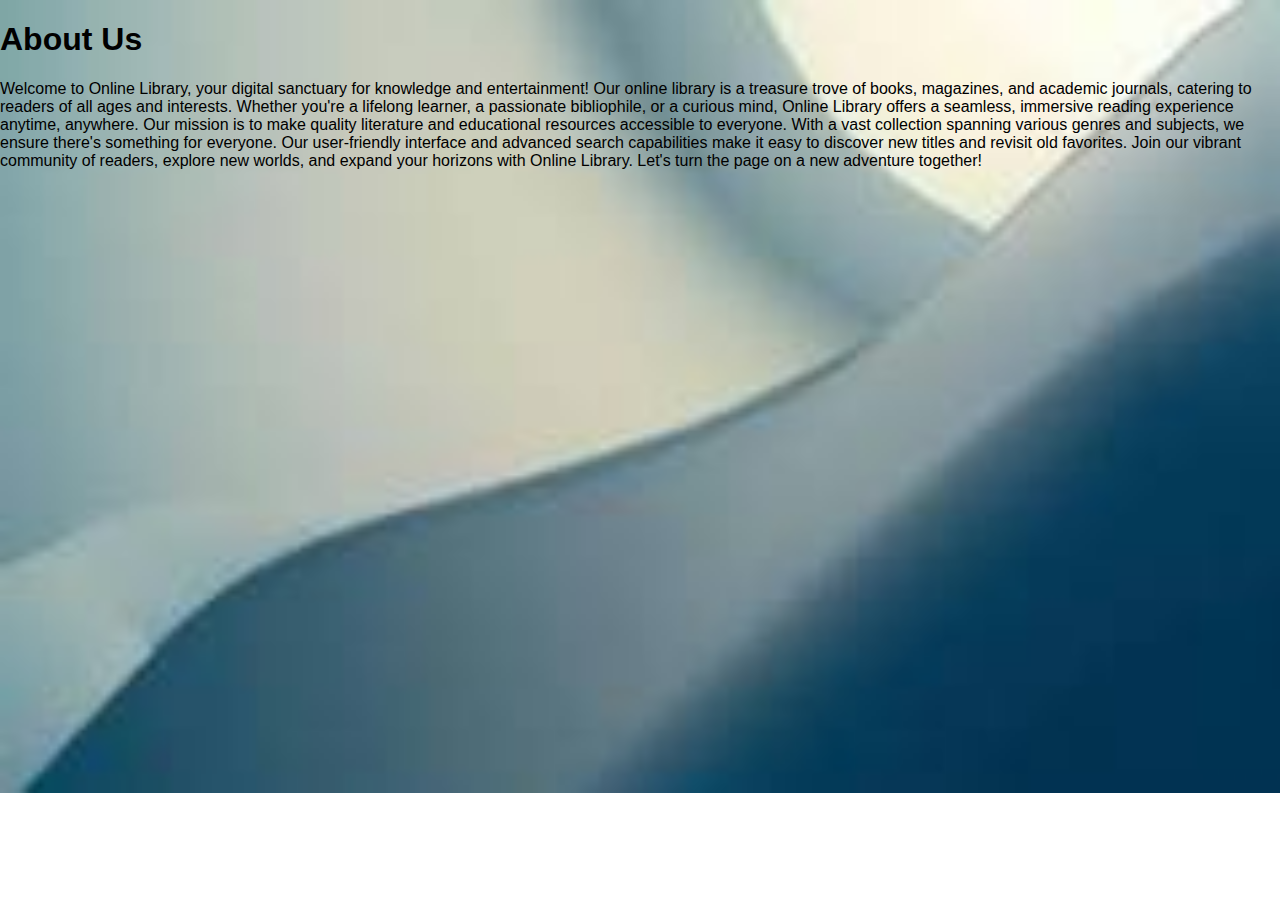
<file: about.html>
<!DOCTYPE html>
<html lang="en">
<head>
    <meta charset="UTF-8">
    <meta name="viewport" content="width=device-width, initial-scale=1.0">
    <title>Document</title>
    <link rel="stylesheet" href="style.css">
</head>
<style>
    .image-container
    body{
        background: url(back\ image.jpg) no repeat;
        background-size: cover;
    }
    }
    .heading{
        justify-content: center;
    }
</style>

    <body>
        <div class="heading">
            <h1>About Us</h1>
      
         
            <p>
                Welcome to Online Library, your digital sanctuary for knowledge and entertainment! Our online library is a treasure trove of books, magazines, and academic journals, catering to readers of all ages and interests. Whether you're a lifelong learner, a passionate bibliophile, or a curious mind, Online Library offers a seamless, immersive reading experience anytime, anywhere.
Our mission is to make quality literature and educational resources accessible to everyone. With a vast collection spanning various genres and subjects, we ensure there's something for everyone. Our user-friendly interface and advanced search capabilities make it easy to discover new titles and revisit old favorites.
Join our vibrant community of readers, explore new worlds, and expand your horizons with Online Library. Let's turn the page on a new adventure together!
            </p>
         </div>
</file>
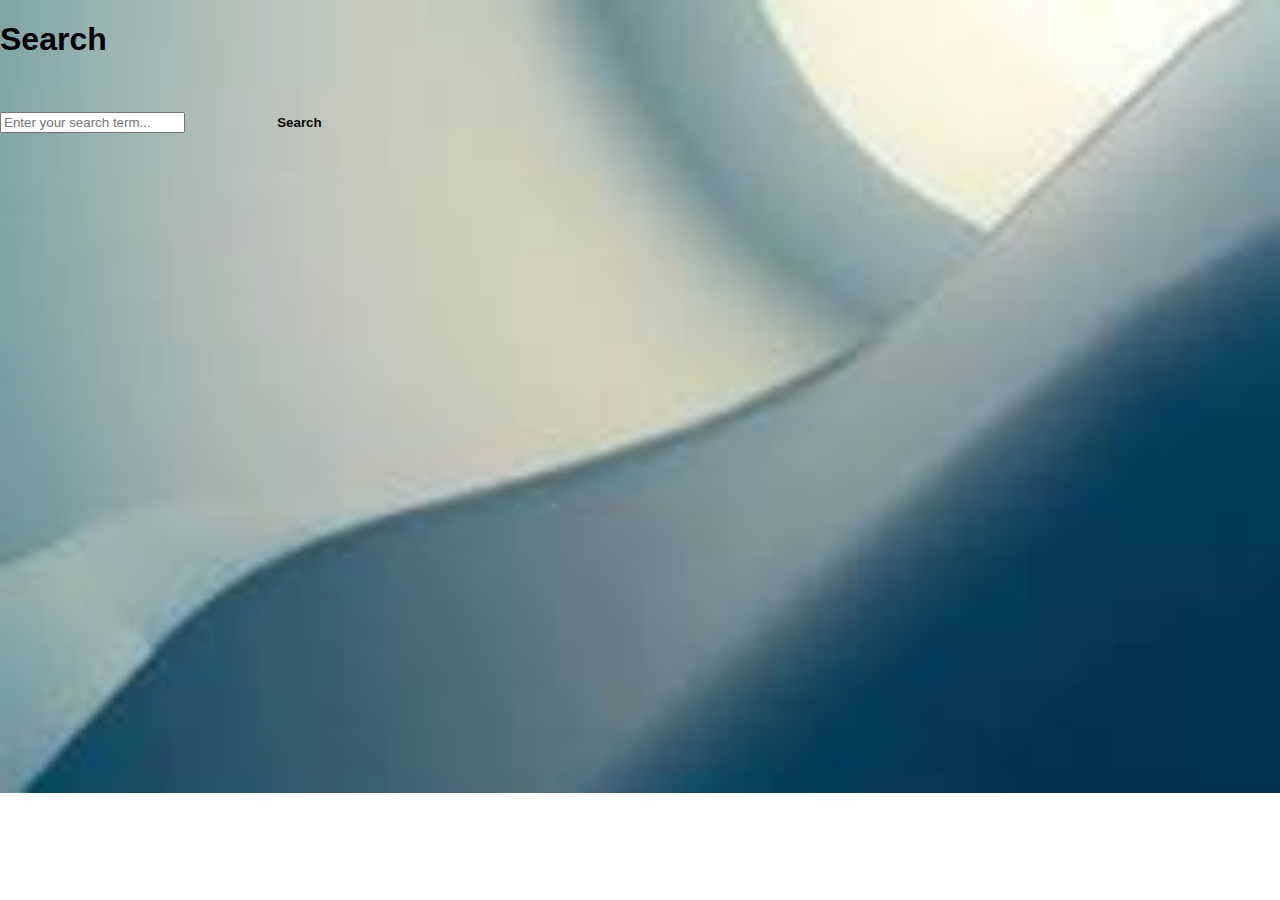
<file: addbook.html>
<!DOCTYPE html>
<html lang="en">
<head>
    <meta charset="UTF-8">
    <meta name="viewport" content="width=device-width, initial-scale=1.0">
    <title>Search Page</title>
    <link rel="stylesheet" href="style.css">
</head>
<body>
    <div class="search-container">
        <h1>Search</h1>
        <form action="/search" method="GET">
            <input type="text" name="query" placeholder="Enter your search term...">
            <button type="submit">Search</button>
        </form>
    </div>
</body>
</html>
</file>
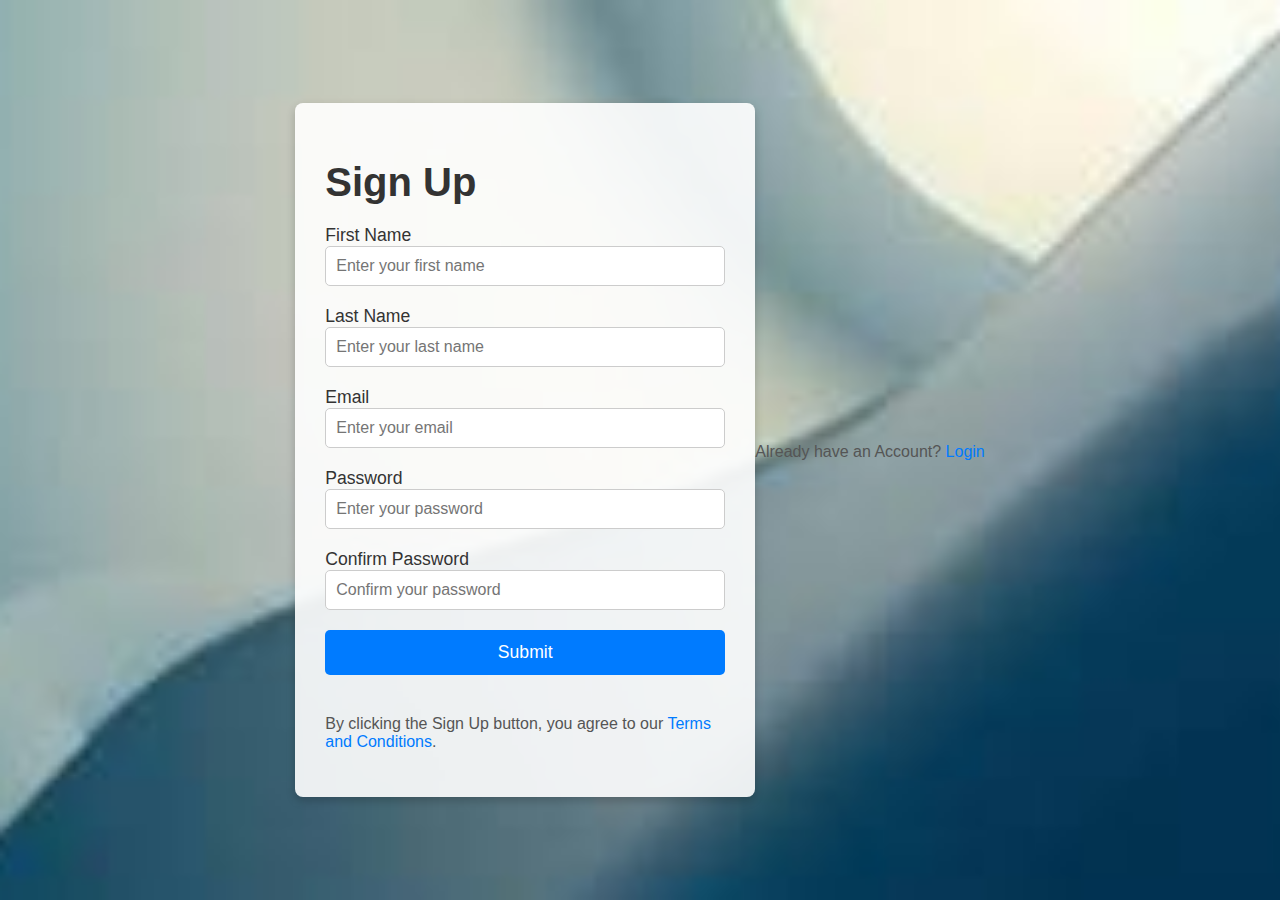
<file: signIn.html>
<!DOCTYPE html>
<html lang="en">
<head>
    <meta charset="UTF-8">
    <meta name="viewport" content="width=device-width, initial-scale=1.0">
    <title>Sign Up Form</title>
    <link rel="stylesheet" href="style.css">
    <style>
        /* Set a background image and cover the entire page */
        body {
            background: url(imagesign.jpg) no-repeat center center fixed;
            background-size: cover;
            font-family: Arial, sans-serif;
            margin: 0;
            padding: 0;
            display: flex;
            justify-content: center;
            align-items: center;
            height: 100vh;  /* Full viewport height */
            text-align: center;
        }

        /* Center the signup box */
        .signup-box {
            width: 100%;
            max-width: 400px;
            background-color: rgba(255, 255, 255, 0.9);
            padding: 30px;
            border-radius: 8px;
            box-shadow: 0 4px 10px rgba(0, 0, 0, 0.2);
            text-align: left;
        }

        /* Heading style */
        h1 {
            color: #333;
            font-size: 2.5rem;
            margin-bottom: 20px;
        }

        /* Label and input field styling */
        form label {
            font-size: 1.1rem;
            margin-bottom: 8px;
            color: #333;
        }

        form input {
            padding: 10px;
            font-size: 1rem;
            border: 1px solid #ccc;
            border-radius: 5px;
            margin-bottom: 20px;
            width: 100%; /* Make inputs take full width */
            box-sizing: border-box;
        }

        /* Style for the submit button */
        form input[type="submit"] {
            background-color: #007bff;
            color: white;
            border: none;
            cursor: pointer;
            font-size: 1.1rem;
            padding: 12px;
            border-radius: 5px;
            transition: background-color 0.3s;
            width: 100%; /* Make the button full-width */
        }

        /* Button hover effect */
        form input[type="submit"]:hover {
            background-color: #0056b3;
        }

        /* Terms and Conditions styling */
        .terms-condi {
            font-size: 0.9rem;
            color: #555;
            margin-top: 20px;
        }

        .terms-condi a {
            color: #007bff;
            text-decoration: none;
        }

        .terms-condi a:hover {
            text-decoration: underline;
        }

        /* "Already have an account?" text */
        p {
            margin-top: 20px;
            font-size: 1rem;
            color: #555;
        }

        p a {
            color: #007bff;
            text-decoration: none;
        }

        p a:hover {
            text-decoration: underline;
        }

        /* Responsive Design */
        @media (max-width: 600px) {
            h1 {
                font-size: 2rem;
            }
            .signup-box {
                width: 90%;
                padding: 20px;
            }
        }
    </style>
</head>
<body>

    <div class="signup-box">
        <h1>Sign Up</h1>
        <form>
            <!-- First name field -->
            <label for="first-name">First Name</label>
            <input type="text" id="first-name" placeholder="Enter your first name" required>

            <!-- Last name field -->
            <label for="last-name">Last Name</label>
            <input type="text" id="last-name" placeholder="Enter your last name" required>

            <!-- Email field -->
            <label for="email">Email</label>
            <input type="email" id="email" placeholder="Enter your email" required>

            <!-- Password field -->
            <label for="password">Password</label>
            <input type="password" id="password" placeholder="Enter your password" required>

            <!-- Confirm password field -->
            <label for="confirm-password">Confirm Password</label>
            <input type="password" id="confirm-password" placeholder="Confirm your password" required>

            <!-- Submit button -->
            <input type="submit" value="Submit">
        </form>

        <div class="terms-condi">
            <p>By clicking the Sign Up button, you agree to our 
                <a href="termsandcondi.html">Terms and Conditions</a>.
            </p>
        </div>
    </div>

    <p>Already have an Account? <a href="logIn.html">Login</a></p>

</body>
</html>
</file>
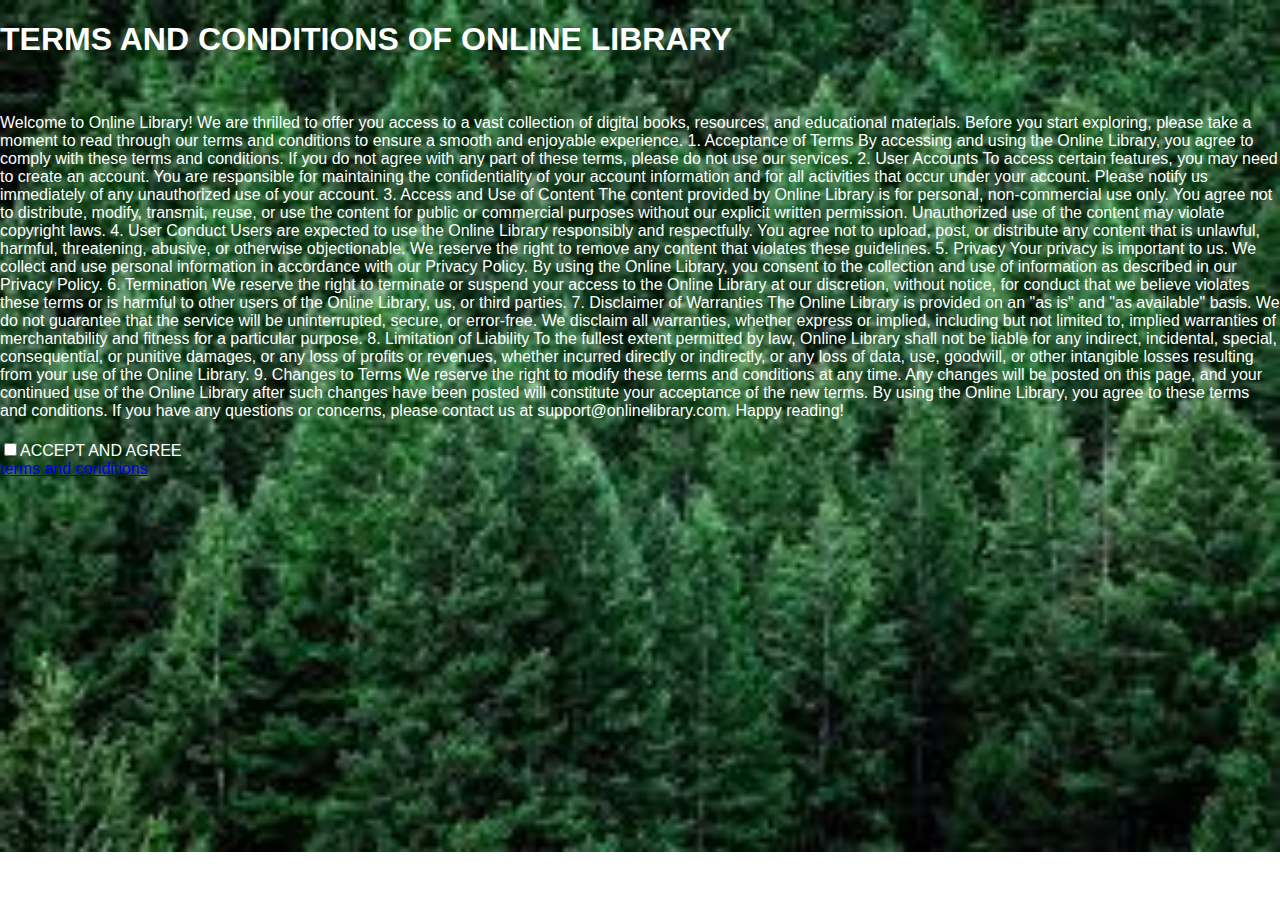
<file: termsand condi.html>
<!DOCTYPE html>
<html lang="en">
<head>
    <meta charset="UTF-8">
    <meta name="viewport" content="width=device-width, initial-scale=1.0">
    <title>Login Form</title>
    <link rel="stylesheet" href="style.css">
    
</head>
<style>
    body{
        background: url(terms\ image.jpg) no-repeat;
        background-size: cover;
        color: white ;
    }

    h1{
        text-align: center;
        display: flex;
    }
    .accept-agree{
        justify-content: center;
        color: white;
        c
        
         }
</style>
<body>
    <h1>TERMS AND CONDITIONS OF ONLINE LIBRARY</h1><br>
    <p>
        Welcome to Online Library! We are thrilled to offer you access to a vast collection of digital books, resources, and educational materials. Before you start exploring, please take a moment to read through our terms and conditions to ensure a smooth and enjoyable experience.

1. Acceptance of Terms
By accessing and using the Online Library, you agree to comply with these terms and conditions. If you do not agree with any part of these terms, please do not use our services.

2. User Accounts
To access certain features, you may need to create an account. You are responsible for maintaining the confidentiality of your account information and for all activities that occur under your account. Please notify us immediately of any unauthorized use of your account.

3. Access and Use of Content
The content provided by Online Library is for personal, non-commercial use only. You agree not to distribute, modify, transmit, reuse, or use the content for public or commercial purposes without our explicit written permission. Unauthorized use of the content may violate copyright laws.

4. User Conduct
Users are expected to use the Online Library responsibly and respectfully. You agree not to upload, post, or distribute any content that is unlawful, harmful, threatening, abusive, or otherwise objectionable. We reserve the right to remove any content that violates these guidelines.

5. Privacy
Your privacy is important to us. We collect and use personal information in accordance with our Privacy Policy. By using the Online Library, you consent to the collection and use of information as described in our Privacy Policy.

6. Termination
We reserve the right to terminate or suspend your access to the Online Library at our discretion, without notice, for conduct that we believe violates these terms or is harmful to other users of the Online Library, us, or third parties.

7. Disclaimer of Warranties
The Online Library is provided on an "as is" and "as available" basis. We do not guarantee that the service will be uninterrupted, secure, or error-free. We disclaim all warranties, whether express or implied, including but not limited to, implied warranties of merchantability and fitness for a particular purpose.

8. Limitation of Liability
To the fullest extent permitted by law, Online Library shall not be liable for any indirect, incidental, special, consequential, or punitive damages, or any loss of profits or revenues, whether incurred directly or indirectly, or any loss of data, use, goodwill, or other intangible losses resulting from your use of the Online Library.

9. Changes to Terms
We reserve the right to modify these terms and conditions at any time. Any changes will be posted on this page, and your continued use of the Online Library after such changes have been posted will constitute your acceptance of the new terms.
By using the Online Library, you agree to these terms and conditions. If you have any questions or concerns, please contact us at support@onlinelibrary.com. Happy reading!
    </p>
    <div class=container>
    <div class="accept-agree">
        <required> <h2></h2> <input type="checkbox">ACCEPT AND AGREE </h2><br></required> 
    </div>
    </div>

    <a href="signIn.html">terms and conditions</a>
</body>
</file>
<file: style.css>
/* Basic styles for the body */
body {
  font-family: Arial, sans-serif;
  margin: 0;
  padding: 0;
  background:url(imagesign.jpg) no-repeat;
  background-size: cover;
}

/* Navigation bar styling */
nav {
  background-color: #333;
  padding: 10px;
}

nav .logo {
  color: white;
  font-size: 1.5em;
  float: left;
}

nav ul {
  list-style: none;
  padding: 0;
  text-align: right;
}

nav ul li {
  display: inline;
  margin: 0 10px;
}

nav ul li a {
  color: white;
  text-decoration: none;
  font-size: 1.2em;
}

nav ul li a:hover,
nav ul li a.active {
  text-decoration: underline;
}

/* Main content styling */
.content {
  text-align: center;
  margin: 50px 20px;
}

.content h1 {
  font-size: 2.5em;
  margin-bottom: 20px;
}

.content p {
  font-size: 1.2em;
  margin-bottom: 30px;
}
button{
  width:200px;
  padding: 15px 0;
  text-align: center;
  margin: 20px 10px;
  border-radius: 25px;
  font-weight: bold;
  border: 2px #009688;
  background: transparent;
  color: #0a0909;
  cursor: pointer;
  position: relative;
  overflow: hidden ;
 } 
 span{
  background: #009688;
  height: 100%;
  width: 0;
 border-radius:25px ;
 position: absolute;
 left: 0;
 bottom: 0 ;
 z-index: -1 ; 
 transition: 0.5s;
 }
 button:hover span{
  width: 100%;
    }
    button:hover{
      border: none
    }


/* Testimonial Section */
.testimonial-container {
  text-align: center;
  padding: 50px 20px;
  background-color: #fff;
}

.testimonials {
  display: flex;
  justify-content: center;
  gap: 30px;
  flex-wrap: wrap;
  margin-top: 30px; /* Adds space between content and testimonials */
}

.testimonial {
  background-color: white;
  padding: 20px;
  width: 280px;
  box-shadow: 0 4px 10px rgba(0, 0, 0, 0.1);
  border-radius: 10px;
  text-align: center;
}

.testimonial-img {
  width: 100px;
  height: 100px;
  border-radius: 50%;
  object-fit: cover;
  margin-bottom: 20px;
}

.testimonial-text {
  font-style: italic;
  color: #555;
}

.testimonial-author {
  font-weight: bold;
  color: #333;
  margin-top: 10px;
}

.testimonial-position {
  font-size: 0.9em;
  color: #777;
}

/* Mobile responsiveness */
@media screen and (max-width: 768px) {
  .testimonials {
      flex-direction: column;
      gap: 20px;
  }
}
</file>
